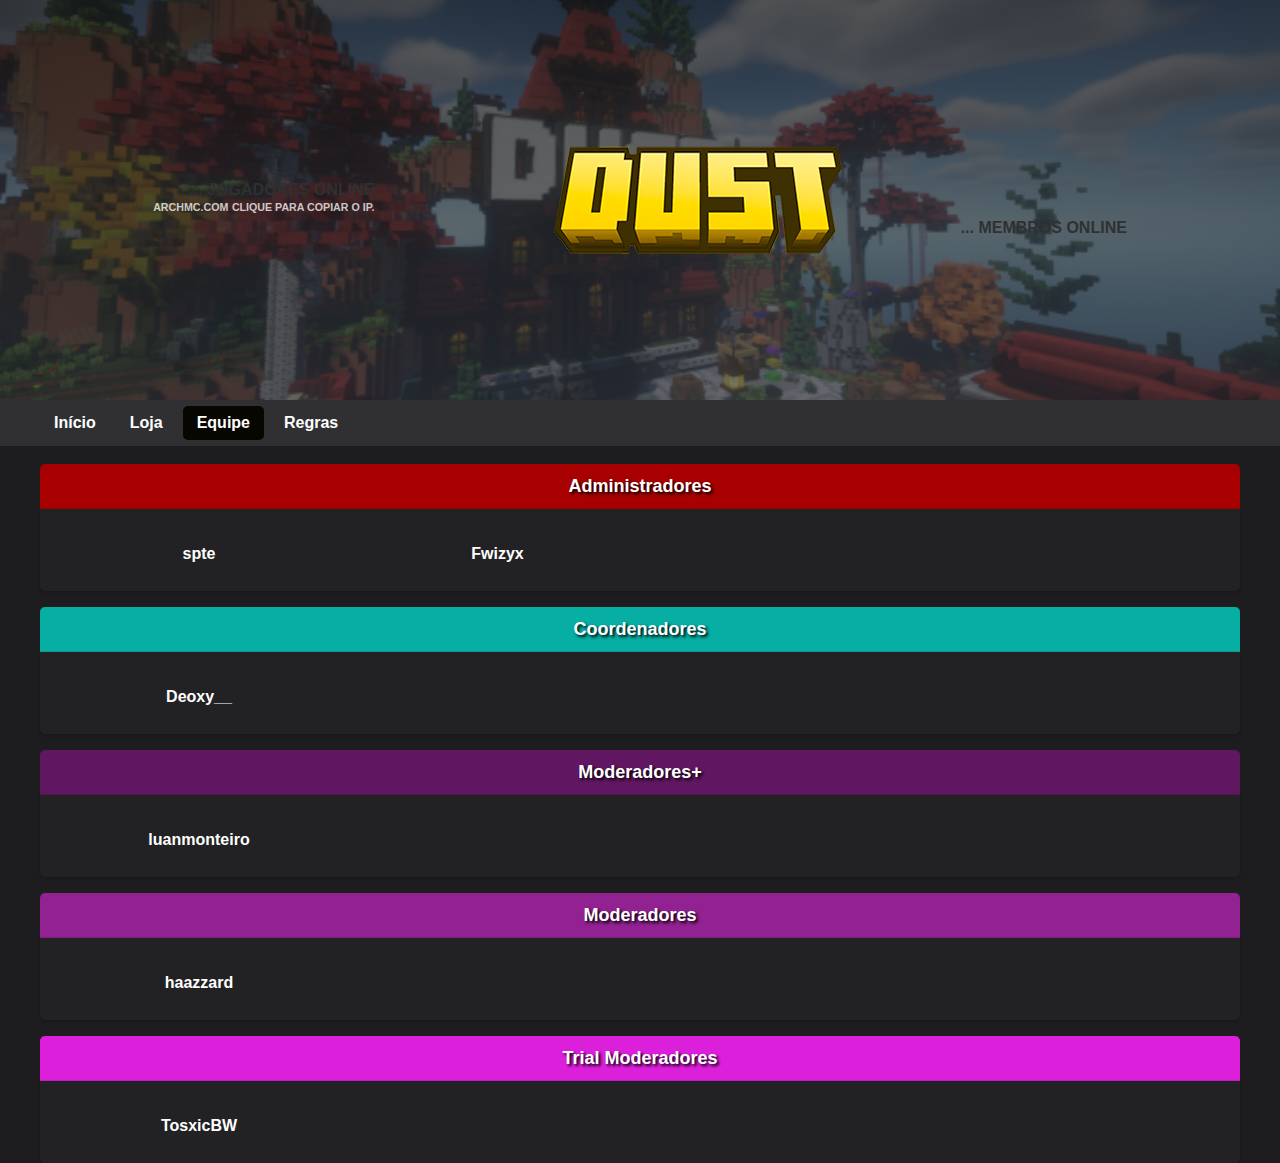
<file: Equipe/index.html>
<!DOCTYPE html>
<html lang="pt-br">
<head>
    <title>Dust | Equipe</title>
    <meta charset="utf-8">
    <meta name="viewport" content="width=device-width, initial-scale=1.0">
    <meta name="description" content="Rede Dust é um servidor de minecraft que vai lhe proporcionar uma imensa diversão!">
    <meta name="keywords" content="Servidor de minecraft, minecraft brasil">
    <meta name="author" content="https://minecart.com.br">
    <meta name="robots" content="index, follow">
    <meta name="googlebot" content="all">
    <meta name="theme-color" content="#303033">

    <!-- Open Graph Meta Tags -->
    <meta property="og:title" content="ArchMC | Equipe">
    <meta property="og:image" content="images/bc920e785921a21a05b345bea3799f04_logo.png">
    <meta property="og:description" content="Rede Dust é um servidor de minecraft que vai lhe proporcionar uma imensa diversão!">
    <meta property="og:type" content="website">
    <meta property="og:site_name" content="Dust">

    <!-- Preconnect for Resources -->
    <link rel="preconnect" href="https://cdn.minecart.com.br">
    <link rel="preconnect" href="https://fonts.googleapis.com">

    <!-- Styles -->
    <style>
        :root {
            --color0: #1D1D1F;
            --color1: #303033;
            --color2: #080600;
            --rgbaColor1: rgba(48,48,51, 0.5);
            --fontColor0: #fff;
            --fontColor1: #fff;
            --fontColor2: #fff;
            --invertColor0: 1;
            --invertColor1: 1;
            --invertColor2: 1;
        }

        /* General Styling for Various Components */
        .webApp-boxTeam .webApp-boxTeam__container {
            background: #222224 !important;
        }
        .webApp-boxTeam .webApp-boxTeam__staff {
            background: #222224 !important;
        }
        .webApp-boxNews {
            background: #222224 !important;
        }
        .webApp-boxNews__main {
            color: #fff !important;
        }
        .webApp-boxNews .webApp-boxNews__header .content {
            color: #fff !important;
        }
        .webApp-box {
            background: #1D1D1F !important;
        }
        .webApp-boxProduct {
            background: #222224 !important;
        }
        .webApp-boxProduct__name {
            color: #fff !important;
        }
        .webApp-box__alert {
            color: #fff !important;
        }
        /* ... other styles ... */
    </style>

    <!-- Google Tag Manager -->
    <script async src="https://www.googletagmanager.com/gtag/js?id=G-T6ETKHLF1B"></script>
    <script>
        window.dataLayer = window.dataLayer || [];
        function gtag() { dataLayer.push(arguments); }
        gtag('js', new Date());
        gtag('config', 'G-T6ETKHLF1B');
    </script>

    <!-- External JavaScript Files -->
    <script src="https://cdn.minecart.com.br/assets/js/baselime.js"></script>
    <script src="https://www.clarity.ms/tag/g40t6v3hx2"></script>
    <link rel="stylesheet" href="css/style.min.css">
    <link rel="shortcut icon" href="images/c6056b6795e8f2c26c0eb804405cd0c3_d.png">
    <script src="js/jquery.min.js"></script>
    <script src="js/webApp.min.js"></script>
</head>

<body>
    <!-- Header -->
    <header id="webApp-header">
        <div id="webApp-header__main">
            <div id="webApp-header__overlay"></div>
            <img class="background" src="images/8c12cc72c4e18c08bcce5c7aca22d915_2024_10_03_21_23_26.png">
            <div class="container">
                <!-- Server Status and IP -->
                <div class="container-box-status" onclick="webApp.copyServerIP();">
                    <div class="text-right">
                        <div class="statistics__serverStatus text-color1">
                            <span>...</span> JOGADORES ONLINE
                        </div>
                        <div class="reel-text">
                            <small>Archmc.com</small>
                            <small>Clique para copiar o IP.</small>
                        </div>
                    </div>
                    <div>
                        <svg class="creeper" xmlns="http://www.w3.org/2000/svg">
                            <path d="..."></path>
                        </svg>
                    </div>
                </div>

                <!-- Logo and Discord -->
                <a href="/" class="logo"><img src="images/bc920e785921a21a05b345bea3799f04_logo.png" alt="Dust"></a>
                <div class="container-box-discord">
                    <a href="/discord" target="_blank">
                        <div>
                            <svg class="discord" xmlns="http://www.w3.org/2000/svg">
                                <path d="..."></path>
                            </svg>
                            <div class="statistics__discord text-color1">
                                <span>...</span> MEMBROS ONLINE
                            </div>
                        </div>
                    </a>
                </div>
            </div>
        </div>

        <!-- Navigation Menu -->
        <div id="webApp-header__top">
            <div class="container">
                <ul id="webApp-header__menu">
                    <li><a href="/MAIN/menu.html"><span>Início</span></a></li>
                    <li><a href="/shop"><span>Loja</span></a></li>
                    <li><a href="/team" class="active"><span>Equipe</span></a></li>
                    <li><a href="https://go.rededust.com/regras" target="_blank"><span>Regras</span></a></li>
                </ul>
            </div>
        </div>
    </header>

    <!-- Main Content -->
    <main id="webApp-main">
        <div class="container">
            <div id="webApp-main__content">
                <!-- Administradores -->
                <div class="webApp-boxTeam">
                    <div class="webApp-boxTeam__title" style="background:#A80000;">Administradores</div>
                    <div class="webApp-boxTeam__container">
                        <div class="webApp-boxTeam__staff"><p class="username">spte</p></div>
                        <div class="webApp-boxTeam__staff"><p class="username">Fwizyx</p></div>
                        <!-- Outros administradores... -->
                    </div>
                </div>

                <!-- Coordenadores -->
                <div class="webApp-boxTeam">
                    <div class="webApp-boxTeam__title" style="background:#06AEA3;">Coordenadores</div>
                    <div class="webApp-boxTeam__container">
                        <div class="webApp-boxTeam__staff"><p class="username">Deoxy__</p></div>
                        <!-- Outros coordenadores... -->
                    </div>
                </div>

                <!-- Moderadores+ -->
                <div class="webApp-boxTeam">
                    <div class="webApp-boxTeam__title" style="background:#611661;">Moderadores+</div>
                    <div class="webApp-boxTeam__container">
                        <div class="webApp-boxTeam__staff"><p class="username">luanmonteiro</p></div>
                        <!-- Outros moderadores+... -->
                    </div>
                </div>

                <!-- Moderadores -->
                <div class="webApp-boxTeam">
                    <div class="webApp-boxTeam__title" style="background:#922192;">Moderadores</div>
                    <div class="webApp-boxTeam__container">
                        <div class="webApp-boxTeam__staff"><p class="username">haazzard</p></div>
                        <!-- Outros moderadores... -->
                    </div>
                </div>

                <!-- Trial Moderadores -->
                <div class="webApp-boxTeam">
                    <div class="webApp-boxTeam__title" style="background:#DB1FDB;">Trial Moderadores</div>
                    <div class="webApp-boxTeam__container">
                        <div class="webApp-boxTeam__staff"><p class="username">TosxicBW</p></div>
                        <!-- Outros trial moderadores... -->
                    </div>
                </div>
            </div>
        </div>
    </main>
</body>
</html>
</file>
<file: Equipe/css/style.min.css>
.text-color1{color:var(--color1)}#webApp-header{position:relative}#webApp-header__overlay{position:absolute;background:linear-gradient(var(--color2),var(--color0));width:100%;height:100%;z-index:1;opacity:.6}#webApp-header__top{z-index:10;display:flex;width:100%;background-color:var(--color1);padding:6px 0}#webApp-header__top>.container{display:flex;justify-content:space-between;align-items:center;gap:12px}#webApp-header__menu{display:flex;gap:6px;list-style-type:none}#webApp-header__menuMobile{display:none;list-style-type:none;gap:16px}#webApp-header__menu li a{display:flex;align-items:center;gap:6px;border-radius:5px;color:var(--fontColor1);font-weight:600;padding:8px 14px;cursor:pointer;transition:.4s}#webApp-header__menu li a img,#webApp-header__menuMobile li a img{width:32px}#webApp-header__menu li a img.invertColor,#webApp-header__menuMobile li a img.invertColor,#webApp-header__right img.invertColor{filter:invert(var(--invertColor1))}#webApp-header__menu li a.active img.invertColor,#webApp-header__menu li a.every-active img.invertColor,#webApp-header__menuMobile li a.active img.invertColor,#webApp-header__menuMobile li a.every-active img.invertColor{filter:invert(var(--invertColor2))}#webApp-header__menu li a.active,#webApp-header__menu li a.every-active,#webApp-header__menu li a:hover:not(.active),#webApp-header__menu li a:hover:not(.every-active){background:var(--color2);color:var(--fontColor2)}@media (max-width:680px){#webApp-header{display:flex;flex-direction:column-reverse}#webApp-header__menu{position:absolute;background:var(--rgbaColor1);display:none;width:100%;top:52px;left:0;border-radius:0;border-top:solid 1px var(--color2);transform:unset}#webApp-header__menuMobile{display:flex}#webApp-header__menu li{display:grid}#webApp-header__menu li.right{display:none}}#webApp-header__cart{display:none}@media (min-width:681px){#webApp-header__menu{display:flex!important}#webApp-header__cart{display:block}}#webApp-header__main{position:relative;display:flex;align-items:center;justify-content:center}#webApp-header__main .background{width:100%;min-height:300px;max-height:400px;object-fit:cover}#webApp-header__main>.container{display:flex;position:absolute;z-index:10;justify-content:space-evenly;color:var(--white);align-items:center;max-height:100%}#gatewaysPayments__loading img,#webApp-boxCart,#webApp-boxCartCoupon,#webApp-boxCartResume,#webApp-main,.container{position:relative}.container-box-discord,.container-box-status{display:flex;align-items:center;text-transform:uppercase;font-weight:600;gap:8px;cursor:pointer}.container-box-discord svg,.container-box-status svg{width:52px;height:52px;fill:var(--color2)}#webApp-header__main .logo{animation:shrink 4s infinite;display:flex;left:0;top:0;right:0;justify-content:center}#webApp-header__main .logo img{max-width:320px}#webApp-header__right{display:flex;align-items:center;gap:8px}#webApp-header__right img{width:32px}@media (min-width:681px){#webApp-header__right #webApp-header__statistics{display:none}}@media (max-width:860px){#webApp-header__main>.container{justify-content:center}.container-box-discord,.container-box-status{display:none}}#webApp-header__statistics .statistics__serverAndress{display:inline-block;color:var(--fontColor1);font-size:14px;font-weight:600;text-transform:uppercase;cursor:pointer;letter-spacing:.6px;user-select:none}#webApp-header__statistics .statistics__serverAndress img{width:16px;vertical-align:middle}#webApp-header__statistics .statistics__serverStatus{font-size:12px;font-weight:600;letter-spacing:.6px;color:var(--fontColor1)}@media (max-width:620px){#webApp-header__statistics .statistics__serverStatus{position:relative;right:0;transform:unset;margin-top:6px;font-size:12px}}#webApp-main{margin-top:18px!important;display:flex}.reel-text{font-weight:600;text-transform:uppercase;color:rgba(255,255,255,.75);margin-top:0;overflow:hidden;height:20px;font-size:.8rem}.reel-1{margin-bottom:14px;transition:.25s}.container-box-discord:hover .reel-1,.container-box-status:hover .reel-1{margin-top:-15px}:root{--success:#28a745;--successHover:#2ab64f;--danger:#e74c3c;--dangerHover:#c0392b;--boxBackgroundColor:#ffffff;--white:#ffffff;--black:#000000;--gray100:#ecf0f3;--gray150:#dce7ef;--gray900:#333333;--link:#0878dd}*{padding:0;margin:0;font-family:Montserrat,sans-serif;box-sizing:border-box}body{background:var(--color0)}a{text-decoration:none}.container{width:1224px;max-width:100%;margin:0 auto;padding:0 12px}.flex{display:flex}.flex-col{flex-direction:column}.items-center{align-items:center}.gap-2{gap:.5rem}.gap-4{gap:1rem}.text-center{text-align:center}.text-left{text-align:left}.text-right{text-align:right}.text-link{color:var(--link)}.fw-600{font-weight:600}.btn{font-weight:600;border-radius:5px;border:none;padding:16px;cursor:pointer;transition:.4s;outline:0}.btn.btn-xs{padding:8px 12px}.btn.btn-success{background:var(--success);color:var(--white)}.btn.btn-success:hover{background:var(--successHover)}.btn.btn-primary{background:var(--color1);color:var(--fontColor1)}#webApp-footer,#webApp-footer a{color:var(--fontColor0)}.btn.btn-primary:hover{background:var(--color2)}#webApp-main>.container{display:flex;gap:18px}@media (max-width:620px){#webApp-main{margin-top:18px}}#webApp-main #webApp-main__content,#webApp-main #webApp-main__contentFull{width:100%}#webApp-main #webApp-main__rightMenu{min-width:31%}#webApp-footer{text-align:center;padding:16px;letter-spacing:.6px}@keyframes shrink{0%,100%{transform:scale(1,1)}50%{transform:scale(.9,.9)}}#webApp-boxCart{overflow-x:auto}#webApp-boxCart table{width:100%;border-collapse:collapse;box-shadow:0 2px 3px rgba(10,10,10,.1),0 0 0 1px rgba(10,10,10,.1)}#webApp-boxCart table i{cursor:pointer}#webApp-boxCart table tr:nth-child(even){background:#f2f2f2}#webApp-boxCart table tr:hover{background-color:#e2e2e2}#webApp-boxCart table tr:first-child{background:var(--color1);color:var(--fontColor1)}#webApp-boxCart table tr:first-child td{font-weight:600}#webApp-boxCart table tr{background:var(--white);color:var(--gray900);font-size:14px;transition:.4s}#webApp-boxCart table tr td{text-align:center;padding:12px}#webApp-boxCart table tr:not(:first-child) td:not(:first-of-type):not(:last-of-type){border-left:1px solid #ddd}#webApp-boxCart table tr td:last-of-type{width:1px;font-size:16px}#webApp-boxCart table tr td:last-of-type img{width:22px;cursor:pointer}#webApp-boxCart table tr td input{width:85px;padding:6px 10px;border-radius:5px;border:1px solid #ddd;outline:0}#webApp-boxCurrentProfile{display:inline-block;width:calc(69% - 26px)}#webApp-boxCartFinish{float:right;display:inline-block;width:31%}@media (max-width:860px){#webApp-main #webApp-main__rightMenu{display:none}#webApp-boxCurrentProfile{width:100%}#webApp-boxCartFinish{width:100%;margin-top:8px}}#webApp-boxCurrentProfile .avatar{filter:drop-shadow(-5px 5px 7px rgba(0, 0, 0, .5));display:inline-block;vertical-align:top}#webApp-boxCurrentProfile .content{display:inline-block;vertical-align:top;width:calc(100% - 80px);padding:0 0 0 20px}#webApp-boxCurrentProfile .content input{padding:6px 12px;border-radius:5px;border:1px solid #cdd1d3;color:var(--gray900);font-weight:600;font-size:18px;letter-spacing:1px;width:80%;max-width:240px}#webApp-boxCurrentProfile button{width:100%;padding:12px;border:1px solid #cdd1d3;border-radius:5px;background:var(--color1);color:var(--fontColor1);font-weight:600;letter-spacing:1px;cursor:pointer;transition:.4s;outline:0}#webApp-boxCurrentProfile button:hover{background:var(--color2);color:var(--fontColor2)}#webApp-boxCurrentProfile p:not(:first-child){margin-top:12px}#webAppForm-cartCoupon .webAppForm__error{margin-top:8px;font-size:14px;color:#f44336;font-weight:600}#webAppForm-cartCoupon .button{margin-top:12px;text-align:right}#webAppForm-cartCoupon .webAppLabel .title{font-size:14px;margin-bottom:4px}#webAppForm-cartCoupon .webAppLabel input{padding:6px 12px;border-radius:5px;border:1px solid #cdd1d3;color:var(--gray900);font-weight:600;font-size:16px;letter-spacing:1px;width:100%;outline:0}#webAppForm-cartCoupon .button input{border:none;padding:12px;background:var(--success);text-align:center;font-weight:600;color:var(--white);border-radius:5px;cursor:pointer;transition:.4s;outline:0;letter-spacing:1px}#webApp-boxCartResume table tr td:not(:first-of-type),.webAppModal .webAppModal__footer{text-align:right}#webAppForm-cartCoupon .button input:hover{background:var(--successHover)}#webApp-boxCartResume table{width:100%;color:#73808c}#webApp-boxCartResume table b{color:var(--gray900)}#webApp-boxCartResume table tr td{padding:4px 0;letter-spacing:.8px}#webApp-boxCartResume table tr td:first-of-type{font-size:14px}#webApp-boxCartResume .button a{margin:12px 0;padding:12px;display:block;background:var(--success);text-align:center;font-weight:600;color:var(--white);border-radius:5px;cursor:pointer;transition:.4s}#webApp-boxCartResume .button a:hover{background:var(--successHover)}#webApp-boxCartResume .terms{text-align:center;font-size:14px;color:var(--gray900)}#webApp-boxCartResume .terms a{color:#0878dd;transition:.4s}#webApp-boxCartResume .terms a:hover{color:#085ab3}#gatewaysPayments{margin-top:8px;text-align:center}#gatewaysPayments__loading{position:absolute;display:none;width:100%;background:rgba(255,255,255,.8);height:100%;top:0;left:0;text-align:center;border-radius:5px}#gatewaysPayments__loading img{width:120px;display:block;top:50%;left:50%;transform:translate(-50%,-50%)}.gatewaysPayment{max-width:140px;background:rgba(0,0,0,.1);display:inline-block;margin:6px;border-radius:5px;cursor:pointer;transition:.4s}.gatewaysPayment:hover{background:rgba(0,0,0,.3)}.gatewaysPayment input[type=image]{padding:8px 12px;max-width:100%;height:44px;outline:0}#webAppForm-payments__picpay,#webAppForm-payments__pix{margin-top:6px;display:flex;flex-wrap:wrap}#webAppForm-payments__picpay .webAppForm__error,#webAppForm-payments__pix .webAppForm__error,.webAppModal[modal=finishOrder] .webAppForm__error{display:none;width:100%;padding:4px 6px;font-size:14px;color:#f44336;font-weight:600}#webAppForm-payments__picpay .field,#webAppForm-payments__pix .field{width:calc(50% - 10px);margin:5px}#webAppForm-payments__picpay .field__full,#webAppForm-payments__pix .field__full{width:100%;margin:5px}#webAppForm-payments__picpay .field label,#webAppForm-payments__pix .field label{font-weight:600}#webAppForm-payments__picpay .field input,#webAppForm-payments__pix .field input{margin-top:3px;width:100%;color:var(--gray900);padding:6px 12px;border:1px solid #cdd1d3;border-radius:5px;outline:0}.webApp-box{border-radius:5px;background:var(--boxBackgroundColor);color:#73808c;box-shadow:0 2px 3px rgba(10,10,10,.1),0 0 0 1px rgba(10,10,10,.1);padding:8px}.webApp-box__title{background:#f7f7f7;border-bottom:solid 1px #cdd1d3;padding:12px 16px;border-radius:5px 5px 0 0;color:var(--gray900)}.webApp-box__container{padding:12px 16px;word-break:break-word}.webApp-box__loading{position:absolute;background:rgba(255,255,255,.6);width:100%;height:100%;top:0;left:0;display:none}.webApp-box__loading img{width:70px;display:block;position:relative;top:50%;left:50%;transform:translate(-50%,-50%)}.webApp-box__transparent{background:0 0;box-shadow:none}.webApp-box__nonePadding{padding:0}.webApp-box__alert{color:#856404;background:#fff3cd}.webApp-box:not(:first-of-type){margin-top:8px}#webApp-boxDefineProfile,#webApp-boxEmptyCart{position:relative;width:600px;max-width:100%;margin:0 auto;padding:16px}#webApp-boxEmptyCart h3{color:var(--gray900)}#webApp-boxEmptyCart p:first-of-type{margin:12px 0}#webApp-boxEmptyCart button{background:var(--color1);color:var(--fontColor1);font-weight:600;border-radius:5px;border:none;padding:16px;cursor:pointer;transition:.4s;outline:0}#webApp-boxEmptyCart button:hover{background:var(--color2);color:var(--fontColor2)}#webApp-boxDefineProfile .webApp-box__loading{display:block}#webAppForm-defineProfile input[name=username]{width:calc(100% - 90px);padding:15px;border:1px solid #a9a9a9;border-right:none;border-radius:5px 0 0 5px;outline:0;letter-spacing:2px;font-weight:600}#webAppForm-defineProfile input[type=submit]{width:90px;border:none;background:var(--success);color:var(--white);padding:16px 12px;border-radius:0 5px 5px 0;cursor:pointer;transition:.4s;outline:0}#webAppForm-defineProfile input[type=submit]:hover{background:var(--successHover)}#webAppForm-defineProfile .webAppForm__error{margin-top:8px;font-size:14px;color:#f44336;font-weight:600}.webApp-boxError__title{color:var(--gray900);font-size:24px;margin-bottom:16px}.webApp-boxError__description{font-size:14px}.webAppModal{position:fixed;top:0;width:100%;height:100%;padding:0 8px;background:rgba(0,0,0,.6);color:var(--gray900);z-index:999;display:none}.webAppModal .webAppModal__loading{position:absolute;background:rgba(255,255,255,.8);text-align:left;top:0;left:0;width:100%;height:100%;border-radius:5px;z-index:5;display:none}.webAppModal .webAppModal__loading img{position:relative;width:120px;top:50%;left:50%;transform:translate(-50%,-50%)}.webAppModal .webAppModal__boxDivisory{border-top:solid 1px #e3e3e3;margin:12px 0}.webAppModal .webAppModal__container{position:relative;background:var(--white);max-width:530px;max-height:80%;margin:80px auto 0;border-radius:5px;padding:8px;overflow-y:auto}.webAppModal .webAppModal__header .title{font-size:18px;font-weight:600;padding:6px 6px 0}.webAppModal .webAppModal__main .description{font-size:15px}.webAppModal .webAppModal__main .description ol,.webAppModal .webAppModal__main .description ul{padding:0 30px}.webAppModal .webAppModal__main .description img{max-width:100%}.webAppModal .webAppModal__main .description table{border-collapse:collapse;width:100%!important;display:flex;align-items:center;justify-content:center}.webApp-boxNews .webApp-boxNews__header .avatar,.webApp-boxNews .webApp-boxNews__header .content{display:inline-block;vertical-align:middle}.webAppModal .webAppModal__main .description table td{border:1px solid #bfbfbf;min-width:2em;padding:.4em}.webAppModal .webAppModal__footer button{border:1px solid #cdd1d3;padding:8px;margin:0 3px;background:var(--color1);color:var(--fontColor1);border-radius:5px;transition:.4s;outline:0;cursor:pointer}.webAppModal .webAppModal__footer button:hover{background:var(--color2);color:var(--fontColor2)}.webAppModal .webAppModal__footer button.success{background:var(--success);color:var(--white)}.webAppModal .webAppModal__footer button.success:hover{background:var(--successHover)}.webAppModal .webAppModal__footer button.danger{background:var(--danger);color:var(--white)}.webAppModal .webAppModal__footer button.danger:hover{background:var(--dangerHover)}.webApp-boxNews .webApp-boxNews__header{padding:8px}.webApp-boxNews .webApp-boxNews__header .avatar img{width:64px;margin-right:12px;border-radius:5px}.webApp-boxNews .webApp-boxNews__header .content p:not(:first-of-type){margin-top:8px}.webApp-boxNews .webApp-boxNews__card{background-color:var(--color1);background-position:center;background-size:cover!important;min-height:140px;padding:25px}.webApp-boxNews .webApp-boxNews__card .title{font-size:26px;font-weight:600;color:var(--white);text-shadow:2px 2px 3px #000}.webApp-boxNews .webApp-boxNews__main{padding:12px 16px;word-break:break-word}.webApp-boxNews .webApp-boxNews__main .content{max-height:300px;overflow:hidden;text-overflow:ellipsis}.webApp-boxNews .webApp-boxNews__main ol,.webApp-boxNews .webApp-boxNews__main ul{padding:0 30px}.webApp-boxNews .webApp-boxNews__main img{max-width:100%;height:auto}.webApp-boxNews .webApp-boxNews__main table{border-collapse:collapse;width:100%!important;display:flex;align-items:center;justify-content:center}.webApp-boxNews .webApp-boxNews__main table td{border:1px solid #bfbfbf;min-width:2em;padding:.4em}.webApp-boxPagination{display:flex;justify-content:center;gap:6px}.webApp-boxPagination a:hover{background:var(--color2);color:var(--fontColor2)}.webApp-boxPagination a.selected{background:var(--color1);color:var(--fontColor1)}.webApp-boxPagination>a{padding:6px 12px;border-radius:6px;background:var(--white);color:var(--fontColor0);transition:.4s}.webApp-boxServers .webApp-boxServers__server{background:var(--gray100);width:calc(50% - 16px);margin:8px;display:inline-block;text-align:center;vertical-align:top;border-radius:5px;transition:.4s;cursor:pointer}@media (max-width:550px){.webApp-boxServers .webApp-boxServers__server{width:calc(100% - 16px)}}.webApp-boxServers .webApp-boxServers__server:hover{background:var(--gray150)}.webApp-boxServers .webApp-boxServer__logo{width:60%;height:300px;max-height:189.75px;margin:16px auto 0}.webApp-boxServers .webApp-boxServer__logo img{position:relative;max-width:100%;max-height:100%;top:50%;transform:translate(0,-50%)}.webApp-boxServers .webApp-boxServer__serverNameContainer{font-size:20px;font-weight:600;padding:8px;height:64px}.webApp-boxServers .webApp-boxServer__serverName{position:relative;width:100%;top:50%;left:50%;transform:translate(-50%,-50%);color:var(--gray900)}.webApp-boxRule{padding:8px;text-align:center}.webApp-boxRule .webApp-boxRule__title{color:var(--gray900);font-size:18px;font-weight:600}.webApp-boxRule .webApp-boxRule__description{padding:8px 0}.webApp-boxRule .webApp-boxRule__button input[type=button]{color:var(--white);background-color:#d9534f;border:1px solid #d43f3a;padding:6px 12px;font-size:14px;border-radius:4px;transition:.4s;cursor:pointer;outline:0}.webApp-boxRule .webApp-boxRule__button input[type=button]:hover{background-color:#c9302c;border-color:#ac2925}.webApp-boxRule .webApp-boxRule__punition{max-width:50%;padding:1%;background:var(--gray100);margin:8px auto 0;border-radius:4px;display:none}.webApp-boxOrder{padding:16px}.webApp-boxOrder .webApp-boxOrder__title{color:var(--color1);font-size:26px;font-weight:600}.webApp-boxOrder .webApp-boxOrder__description{margin-top:12px}.webApp-boxOrder .webApp-boxOrder__description b{color:var(--gray900)}.webApp-boxOrder .webApp-boxOrder__description p:not(:first-child){margin-top:8px}.webAppModal[modal=itemAddedToCart] p,.webAppModal[modal=shopCash] p{margin:8px 0}.webAppModal[modal=shopCash]{text-align:center}.webAppModal[modal=shopCash] input{border:1px solid #a9a9a9;border-radius:5px;padding:8px;outline:0}.webAppModal[modal=itemAddedToCart]{text-align:center}.webAppModal[modal=itemAddedToCart] img{max-width:180px}.webAppModal[modal=itemAddedToCart] .buttons button{border:none;padding:8px;margin:0 3px;background:var(--color1);color:var(--fontColor1);border-radius:5px;transition:.4s;outline:0;cursor:pointer}.webAppModal[modal=itemAddedToCart] .buttons button:hover{background:var(--color2);color:var(--fontColor2)}.webAppModal[modal=itemAddedToCart] .buttons button.success{background:var(--success);color:var(--white)}.webAppModal[modal=itemAddedToCart] .buttons button.success:hover{background:var(--successHover)}#webApp-boxShopCash{background:var(--color1);background-position:center;background-repeat:no-repeat;background-size:cover;color:var(--white);text-align:center;padding:18px}#webApp-boxShopCash .title{display:flex;justify-content:center;align-items:center;margin-bottom:8px;font-size:28px;font-weight:600}#webApp-boxShopCash .title img{width:60px;vertical-align:middle;margin-right:6px}#webApp-boxShopCash .description{margin:0 auto;max-width:300px;font-weight:600;line-height:1.5}#webApp-boxShopCash .button{margin-top:16px}#webApp-boxShopCash .button button{background:var(--color2);color:var(--fontColor2);font-weight:600;border:none;padding:8px 12px;transition:.4s;cursor:pointer;outline:0}#webApp-boxShopCash .button button:hover{background:var(--color1)}.webApp-boxProduct{position:relative;background:var(--gray100);width:calc(50% - 16px);margin:8px;display:inline-block;text-align:center;vertical-align:top;border-radius:5px}@media (max-width:500px){.webApp-boxProduct{width:calc(100% - 16px)}}.webApp-boxProduct .webApp-boxProduct__loading{position:absolute;display:none;width:100%;background:rgba(255,255,255,.8);height:100%;top:0;left:0;text-align:center;border-radius:5px;z-index:2}.webApp-boxProduct .webApp-boxProduct__loading img{position:relative;display:block;width:120px;max-width:100%;max-height:100%;top:50%;left:50%;transform:translate(-50%,-50%)}.webApp-boxProduct .webApp-boxProduct__price{background:#90EE90;color:var(--white);font-size:14px;font-weight:600;letter-spacing:.8px;border-bottom-left-radius:8px;border-top-right-radius:5px;padding:4px 6px;position:absolute;right:0;z-index:1}.webApp-boxProduct .webApp-boxProduct__logo{width:60%;height:300px;max-height:189.75px;margin:16px auto 0}#webApp-boxShopCategory,#webApp-boxShopCategory ul,#webApp-boxShopCategory ul a:not(:first-child){margin-top:8px}.webApp-boxProduct .webApp-boxProduct__logo img{position:relative;max-width:100%;max-height:100%;top:50%;transform:translate(0,-50%);filter:drop-shadow(-5px 5px 7px rgba(0, 0, 0, .5))}.webApp-boxProduct .webApp-boxProduct__nameContainer{font-size:20px;font-weight:600;padding:8px;height:64px}.webApp-boxProduct .webApp-boxProduct__nameContainer .webApp-boxProduct__name{position:relative;width:100%;top:50%;left:50%;transform:translate(-50%,-50%);color:var(--gray900)}.webApp-boxProduct .webApp-boxProduct__buttons .webApp-boxProduct__buttonDetails a{display:block;width:100%;padding:16px;text-align:center;background:var(--color1);color:var(--fontColor1);transition:.4s;cursor:pointer}.webApp-boxProduct .webApp-boxProduct__buttons .webApp-boxProduct__buttonDetails a:hover{background:var(--color2);color:var(--fontColor2)}.webApp-boxProduct .webApp-boxProduct__buttons .webApp-boxProduct__buttonAddToCart a{display:block;width:100%;padding:16px;text-align:center;border-bottom-left-radius:5px;border-bottom-right-radius:5px;background:var(--success);color:var(--white);transition:.4s;cursor:pointer}.webApp-boxProduct .webApp-boxProduct__buttons .webApp-boxProduct__buttonAddToCart a:hover{background:var(--successHover)}#webApp-boxShopWithCategory{display:grid;grid-template-columns:280px 1fr;grid-gap:16px}@media (max-width:860px){#webApp-boxShopWithCategory{grid-template-columns:1fr}}#webApp-boxShopCategory h3{text-align:center;font-weight:600;color:var(--fontColor0)}#webApp-boxShopCategory ul a{display:block}#webApp-boxShopCategory ul li{list-style-type:none;background:var(--color1);color:var(--fontColor1);padding:8px;border-radius:5px;transition:.4s;display:flex;align-items:center;gap:3px;word-break:break-word}#webApp-boxShopCategory ul li:hover:not(.selected){background:var(--color2);color:var(--fontColor2);opacity:.6}#webApp-boxShopCategory ul li.selected{background:var(--color2);color:var(--fontColor2)}.bars .bar{margin:0 13px 13px}.bar{height:11px;width:100%;background:#e9eef7}.barTitle{height:20px}.bar10{width:10%}.bar20{width:20%}.bar30{width:30%}.bar40{width:40%}.bar50{width:50%}.bar60{width:60%}.bar70{width:70%}.bar80{width:80%}.bar90{width:90%}.bar100{width:100%}.loading{position:relative;overflow:hidden}.loading::after{content:"";display:block;background-color:#dddfe2;position:absolute;top:0;bottom:0;width:100%;height:100%;transform:translateX(0);animation:1.5s loading-placeholder ease-in-out infinite}@keyframes loading-placeholder{0%{transform:translateX(-100%)}100%{transform:translateX(100%)}}.webApp-boxTeam:not(:first-child){margin-top:16px}.webApp-boxTeam .webApp-boxTeam__title{background:var(--color1);padding:12px;border-radius:5px 5px 0 0;color:var(--white);text-shadow:2px 2px 3px #000;text-align:center;font-size:18px;font-weight:600}.webApp-boxTeam .webApp-boxTeam__container{position:relative;background:var(--boxBackgroundColor);padding:12px;border-radius:0 0 5px 5px;box-shadow:0 2px 3px rgba(10,10,10,.1),0 0 0 1px rgba(10,10,10,.1)}.webApp-boxTeam .webApp-boxTeam__staff{display:inline-block;margin:8px;width:calc(100% - 16px);background:var(--color0);color:var(--fontColor0);padding:8px;border-radius:5px;text-align:center}.webApp-boxTeam .webApp-boxTeam__staff img{border-radius:5px;max-width:100%}@media (min-width:620px){.webApp-boxTeam .webApp-boxTeam__staff{width:calc((100% / 3) - 16px)}}@media (min-width:1180px){.webApp-boxTeam .webApp-boxTeam__staff{width:calc(25% - 16px)}}.webApp-boxTeam .webApp-boxTeam__staff p.username{margin-top:8px;font-weight:600}.webApp-boxTerms{padding:16px}.webApp-boxTerms .title{color:var(--color1);font-size:26px;font-weight:600}.webApp-boxTerms .title img{width:32px;vertical-align:middle}.webApp-boxTerms .content{margin-top:12px}#webApp-box__purchases{color:var(--gray900);display:grid;grid-gap:12px}#webApp-box__purchases .title{background:var(--color1);color:var(--fontColor1);padding:12px;font-size:16px;font-weight:600;border-radius:5px 5px 0 0}#webApp-box__purchases .content{padding:0 16px 16px;display:grid;grid-gap:12px}#webApp-box__purchases .content .purchases-row{display:grid;grid-template-columns:auto 1fr auto;grid-gap:6px;align-items:center}#webApp-box__purchases .content .purchases-row .avatar img{width:32px}#webApp-box__purchases .content .purchases-row .username{letter-spacing:.6px;font-size:16px}#webApp-box__purchases .content .purchases-row .username img{margin-right:6px;width:28px;vertical-align:middle}#webApp-box__purchases .content .purchases-row:first-child .username{font-weight:600}#webApp-box__purchases .content .purchases-row .value{font-size:14px}#webApp-box__twitter a{display:block;padding:16px;text-align:center}#webApp-box__twitter img{width:80px}
</file>
